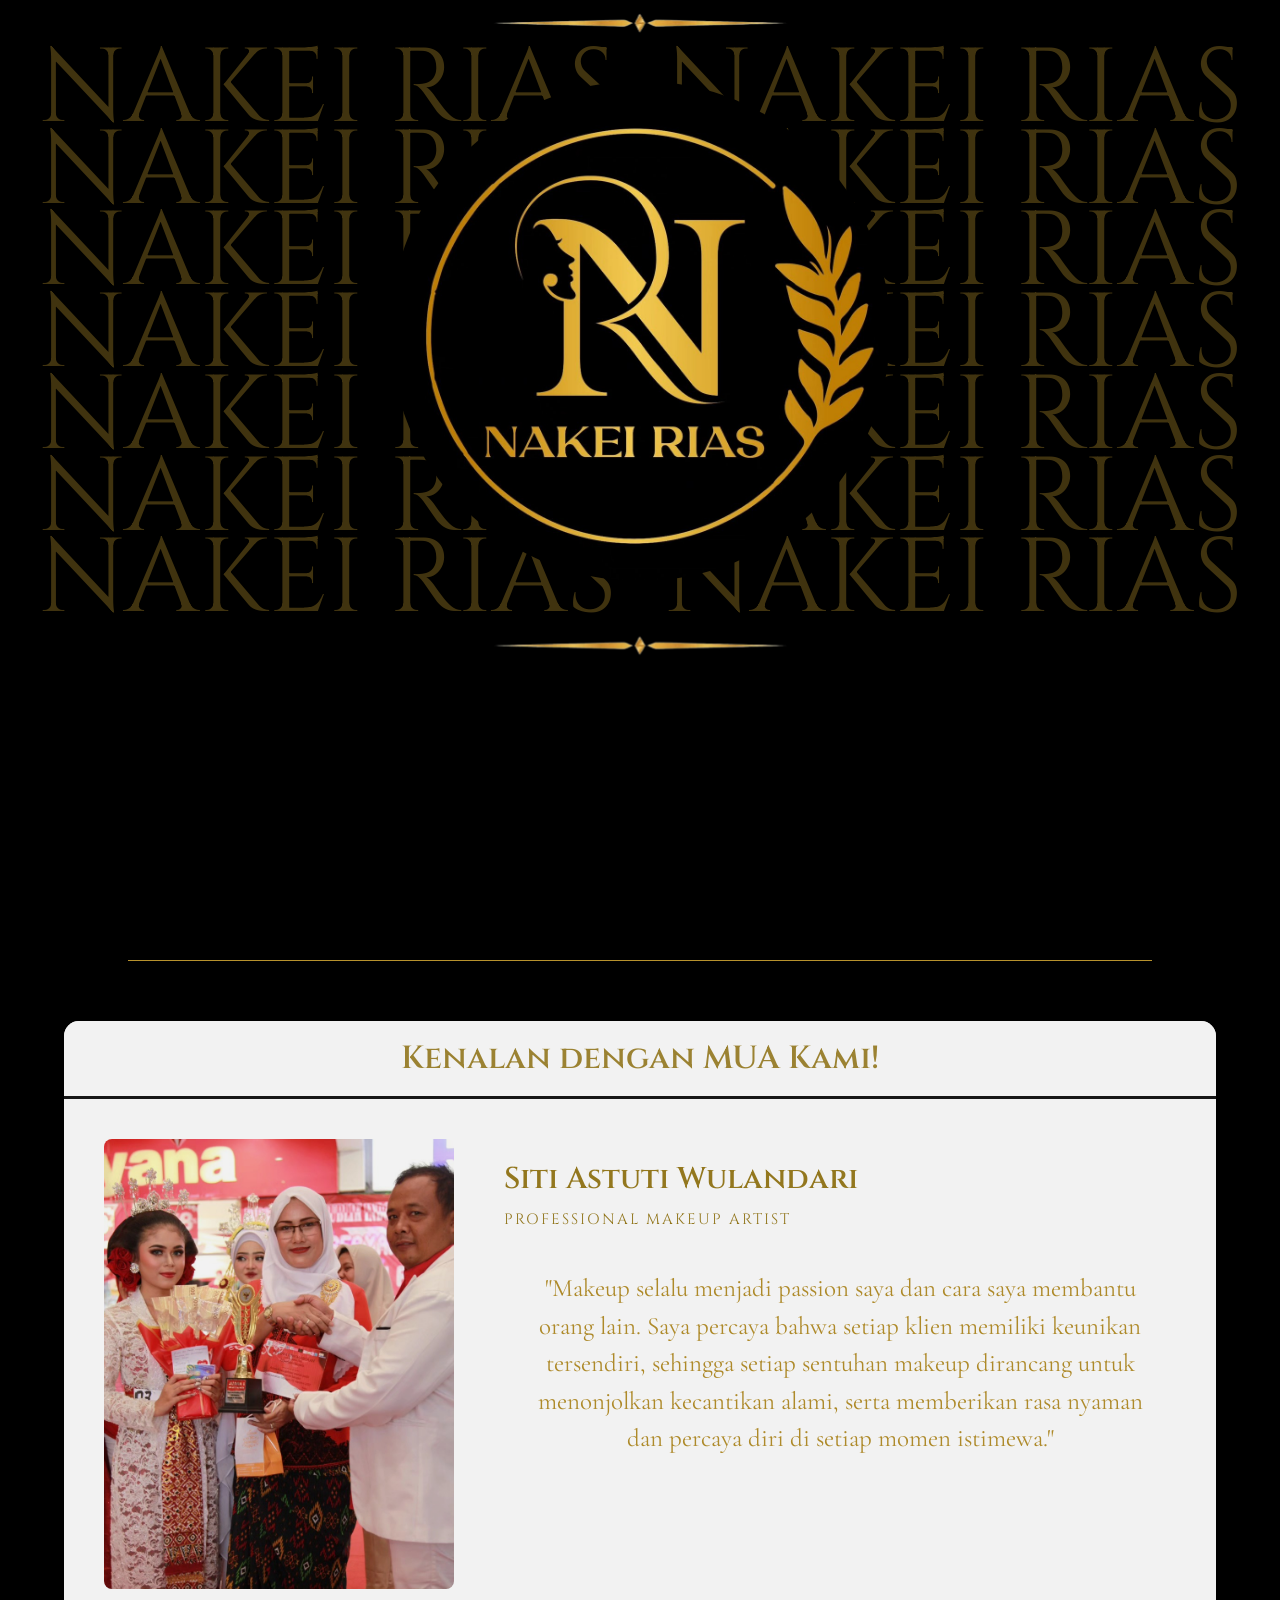
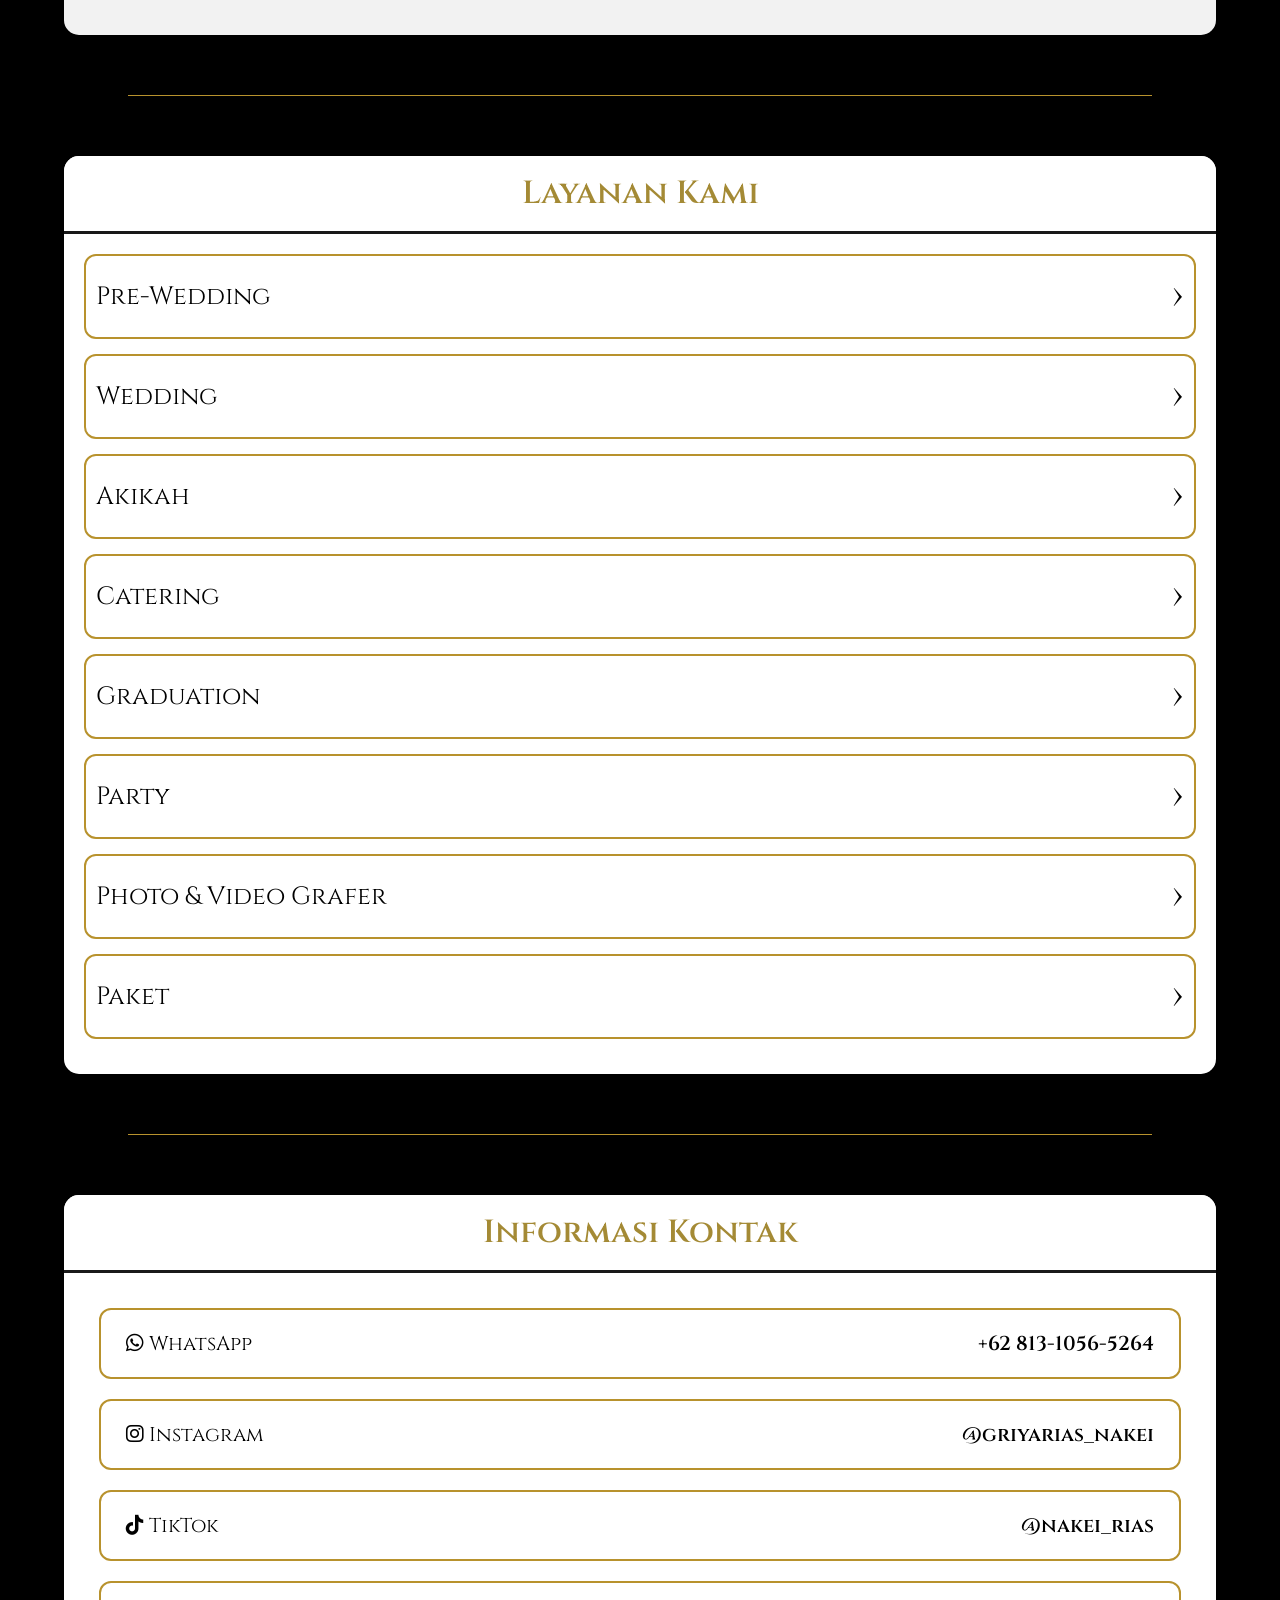
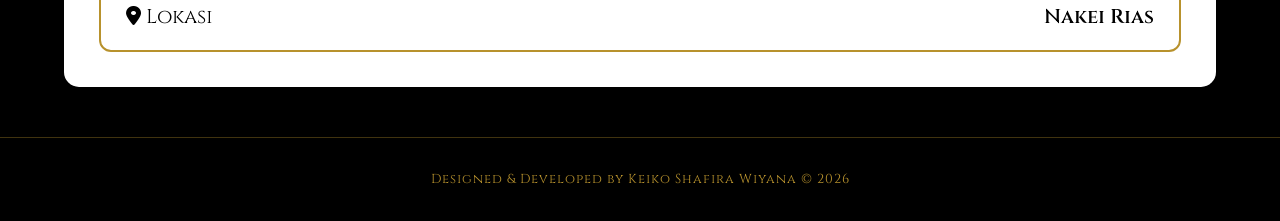
<file: index.html>
<!DOCTYPE html>
<html lang="en">

<head>
    <meta charset="UTF-8">
    <meta name="viewport" content="width=device-width, initial-scale=1.0">

    <!-- Primary SEO -->
    <title>Nakei Rias | Professional Makeup Artist</title>
    <meta name="title" content="Nakei Rias | Professional Makeup Artist">
    <meta name="description" content="Nakei Rias adalah jasa Makeup Artist profesional untuk Wedding, Pre-Wedding, Graduation, Party, dan berbagai acara spesial di Indonesia.">
    <meta name="keywords" content="MUA, Makeup Artist, Wedding Makeup, Pre Wedding Makeup, Graduation Makeup, Party Makeup, Nakei Rias">
    <meta name="author" content="Keiko Shafira Wiyana">
    <meta name="application-name" content="Nakei Rias">
    <meta name="robots" content="index,follow,max-image-preview:large">
    <meta name="theme-color" content="#000000">

    <!-- Canonical -->
    <link rel="canonical" href="https://keikow0.github.io/Nakei-Rias/">

    <!-- Open Graph -->
    <meta property="og:site_name" content="Nakei Rias">
    <meta property="og:locale" content="id_ID">
    <meta property="og:type" content="website">
    <meta property="og:title" content="Nakei Rias | Professional Makeup Artist">
    <meta property="og:description" content="Professional Makeup Artist untuk Wedding, Pre-Wedding, Graduation, Party, dan berbagai acara spesial.">
    <meta property="og:url" content="https://keikow0.github.io/Nakei-Rias/">
    <meta property="og:image" content="https://keikow0.github.io/Nakei-Rias/assets/images/logo.png">
    <meta property="og:image:alt" content="Logo Nakei Rias">

    <!-- Twitter -->
    <meta name="twitter:card" content="summary_large_image">
    <meta name="twitter:title" content="Nakei Rias | Professional Makeup Artist">
    <meta name="twitter:description" content="Professional Makeup Artist untuk Wedding, Pre-Wedding, Graduation, Party, dan berbagai acara spesial.">
    <meta name="twitter:image" content="https://keikow0.github.io/Nakei-Rias/assets/images/logo.png">

    <!-- Website Schema -->
    <script type="application/ld+json">
    {
      "@context": "https://schema.org",
      "@type": "WebSite",
      "name": "Nakei Rias",
      "alternateName": "Nakei Rias MUA",
      "url": "https://keikow0.github.io/Nakei-Rias/"
    }
    </script>

    <!-- Business Schema -->
    <script type="application/ld+json">
    {
      "@context": "https://schema.org",
      "@type": "BeautySalon",
      "name": "Nakei Rias",
      "url": "https://keikow0.github.io/Nakei-Rias/",
      "logo": "https://keikow0.github.io/Nakei-Rias/assets/images/logo.png",
      "image": "https://keikow0.github.io/Nakei-Rias/assets/images/logo.png",
      "telephone": "+6281310565264",
      "sameAs": [
        "https://www.instagram.com/griyarias_nakei/",
        "https://www.tiktok.com/@nakei_rias"
      ]
    }
    </script>

    <!-- Favicon -->
    <link rel="icon" href="assets/icons/favicon.ico" type="image/x-icon">
    <link rel="apple-touch-icon" href="assets/images/logo.png">

    <!-- Fonts -->
    <link href="https://fonts.googleapis.com/css2?family=Cinzel:wght@400;600&display=swap" rel="stylesheet">
    <link href="https://fonts.googleapis.com/css2?family=Cormorant+Garamond:ital,wght@1,500&display=swap" rel="stylesheet">

    <!-- Font Awesome -->
    <link rel="stylesheet" href="https://cdnjs.cloudflare.com/ajax/libs/font-awesome/6.7.2/css/all.min.css">

    <!-- CSS -->
    <link rel="stylesheet" href="styles/style.css">

    <!-- Google Search Console -->
    <meta name="google-site-verification" content="9eTfFS05-2Jw0zCMML5i1GfiUu7bGCaHQRPXW1nA1tc">
</head>

<body>

  <section class="hero">

        <!-- Banner Atas -->

        <div class="banner banner-top">
            <img src="assets/images/banner.png" alt="Banner">
        </div>

        <!-- Hero Content -->

        <div class="hero-content">

            <!-- Background Text -->

            <div class="bg-text">

            <span>NAKEI RIAS</span>
            <span>NAKEI RIAS</span>
            <span>NAKEI RIAS</span>
            <span>NAKEI RIAS</span>
            <span>NAKEI RIAS</span>
            <span>NAKEI RIAS</span>
            <span>NAKEI RIAS</span>
            <span>NAKEI RIAS</span>
            <span>NAKEI RIAS</span>
            <span>NAKEI RIAS</span>
            <span>NAKEI RIAS</span>
            <span>NAKEI RIAS</span>
            <span>NAKEI RIAS</span>
            <span>NAKEI RIAS</span>

            </div>

            <!-- Logo -->

            <div class="logo">

                <img src="assets/images/logo.png"
                    alt="Logo Nakei Rias">

            </div>

        </div>

        <!-- Banner Bawah -->

        <div class="banner banner-bottom">

            <img src="assets/images/banner.png" alt="Banner">

        </div>

    </section>


        <div class="gold-line"></div>
        <!-- Card -->
        <div id="mua" class="mua-card">


            <div class="card-title">
                Kenalan dengan MUA Kami!
            </div>

            <div class="card-content">

                <div class="profile">
                    <img src="assets/images/profile.jpeg" alt="Siti Astuti Wulandari">
                </div>

                <div class="profile-info">
                    <h2 class="profile-name">Siti Astuti Wulandari</h2>
                    <p class="profile-title">Professional Makeup Artist</p>
                    <p class="profile-description">
                        "Makeup selalu menjadi passion saya dan cara saya membantu orang lain. Saya percaya bahwa setiap klien memiliki keunikan tersendiri, sehingga setiap sentuhan makeup dirancang untuk menonjolkan kecantikan alami, serta memberikan rasa nyaman dan percaya diri di setiap momen istimewa."
                    </p>
                </div>

            </div>

        </div>
        <div class="gold-line"></div>
        <div id="services" class="services-card">


            <div class="card-title">
                Layanan Kami
            </div>

            <div class="services-list">

                <a href="pages/prewedding.html" class="service-item">
                    <span>Pre-Wedding</span>
                    <span class="arrow">&#8250;</span>
                </a>
                <a href="pages/wedding.html" class="service-item">
                    <span>Wedding</span>
                    <span class="arrow">&#8250;</span>
                </a>
                <a href="pages/akikah.html" class="service-item">
                    <span>Akikah</span>
                    <span class="arrow">&#8250;</span>
                </a>
                <a href="pages/catering.html" class="service-item">
                    <span>Catering</span>
                    <span class="arrow">&#8250;</span>
                </a>
                <a href="pages/graduation.html" class="service-item">
                    <span>Graduation</span>
                    <span class="arrow">&#8250;</span>
                </a>

                <a href="pages/party.html" class="service-item">
                    <span>Party</span>
                    <span class="arrow">&#8250;</span>
                </a>

                <a href="pages/photovideografer.html" class="service-item">
                    <span>Photo & Video Grafer</span>
                    <span class="arrow">&#8250;</span>
                </a>

                <a href="pages/paket.html" class="service-item">
                    <span>Paket</span>
                    <span class="arrow">&#8250;</span>
                </a>

            </div>

        </div>
        <div class="gold-line"></div>

     <section id="contact" class="contact-card">

    <div class="card-title">
        Informasi Kontak
    </div>

    <div class="contact-content">

        <a href="https://wa.me/6281310565264" target="_blank" class="contact-item">
            <span>
                <i class="fa-brands fa-whatsapp"></i>
                WhatsApp
            </span>
            <span class="contact-link">+62 813-1056-5264</span>
        </a>

        <a href="https://www.instagram.com/griyarias_nakei/" target="_blank" class="contact-item">
            <span>
                <i class="fa-brands fa-instagram"></i>
                Instagram
            </span>
            <span class="contact-link">@griyarias_nakei</span>
        </a>

        <a href="https://www.tiktok.com/@nakei_rias" target="_blank" class="contact-item">
            <span>
                <i class="fa-brands fa-tiktok"></i>
                TikTok
            </span>
            <span class="contact-link">@nakei_rias</span>
        </a>

        <a href="https://maps.app.goo.gl/VjcVihMNyrev89RK7?g_st=aw" target="_blank" class="contact-item">
            <span>
                <i class="fa-solid fa-location-dot"></i>
                Lokasi
            </span>
            <span class="contact-link">Nakei Rias</span>
        </a>
    </div>

</section>

    </section>

</body>
<footer class="footer">
    <p>Designed & Developed by Keiko Shafira Wiyana © 2026</p>
</footer>
</html>
</file>
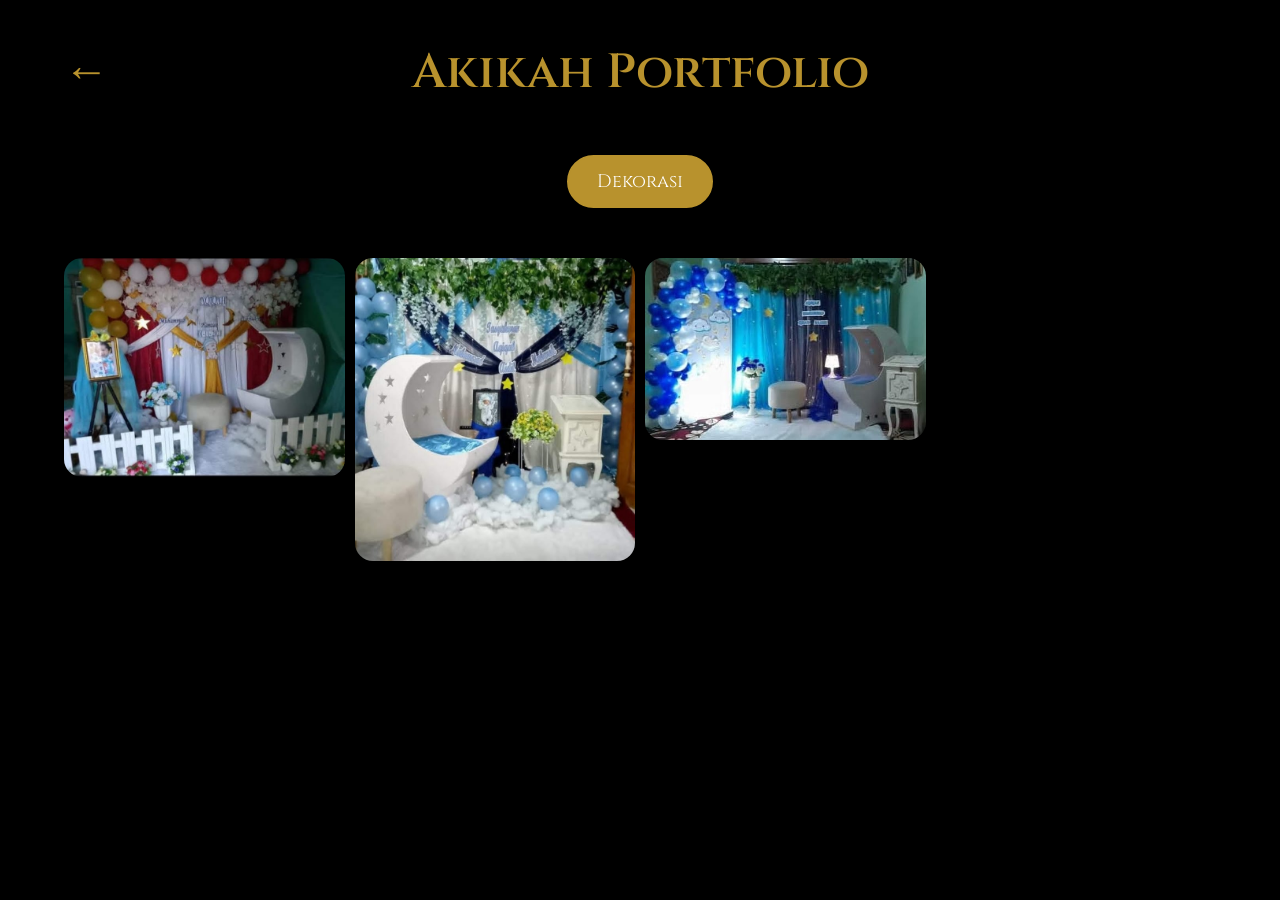
<file: pages/akikah.html>
<!DOCTYPE html>
<html lang="en">

<head>
   <meta charset="UTF-8">
    <meta name="viewport" content="width=device-width, initial-scale=1.0">

    <title>Party Portfolio | Nakei Rias</title>

    <meta name="description" content="Party Portfolio by Nakei Rias. Professional Party Makeup, Busana, Dekorasi, Pelaminan, dan Tenda Hajat.">

    <link rel="canonical" href="https://keikow0.github.io/Nakei-Rias/pages/party.html">

    <link rel="icon" type="image/x-icon" href="../assets/icons/favicon.ico">

    <link href="https://fonts.googleapis.com/css2?family=Cinzel:wght@400;600&display=swap" rel="stylesheet">
    <link rel="stylesheet" href="../styles/services.css">
</head>

<body>

    <div class="header">

        <div class="header-top">

            <a href="../index.html#services" class="back-home">&#8592;</a>

            <h1>Akikah Portfolio</h1>

        </div>

    </div>

    <!-- CATEGORY -->

    <div class="category-bar">

        <button class="category active" onclick="showCategory('makeupbusana', this)">Dekorasi</button>


    </div>


    <!-- DEKORASI -->

    <section id="dekorasi" class="portfolio category-content">

        <div class="gallery">

            <img src="../assets/images/akikah/dekorasi/dekorasi (1).jpeg">
            <img src="../assets/images/akikah/dekorasi/dekorasi (2).jpeg">
            <img src="../assets/images/akikah/dekorasi/dekorasi (3).jpeg">

        </div>

    </section>

    <script src="../scripts/services.js"></script>

</body>

</html>
</file>
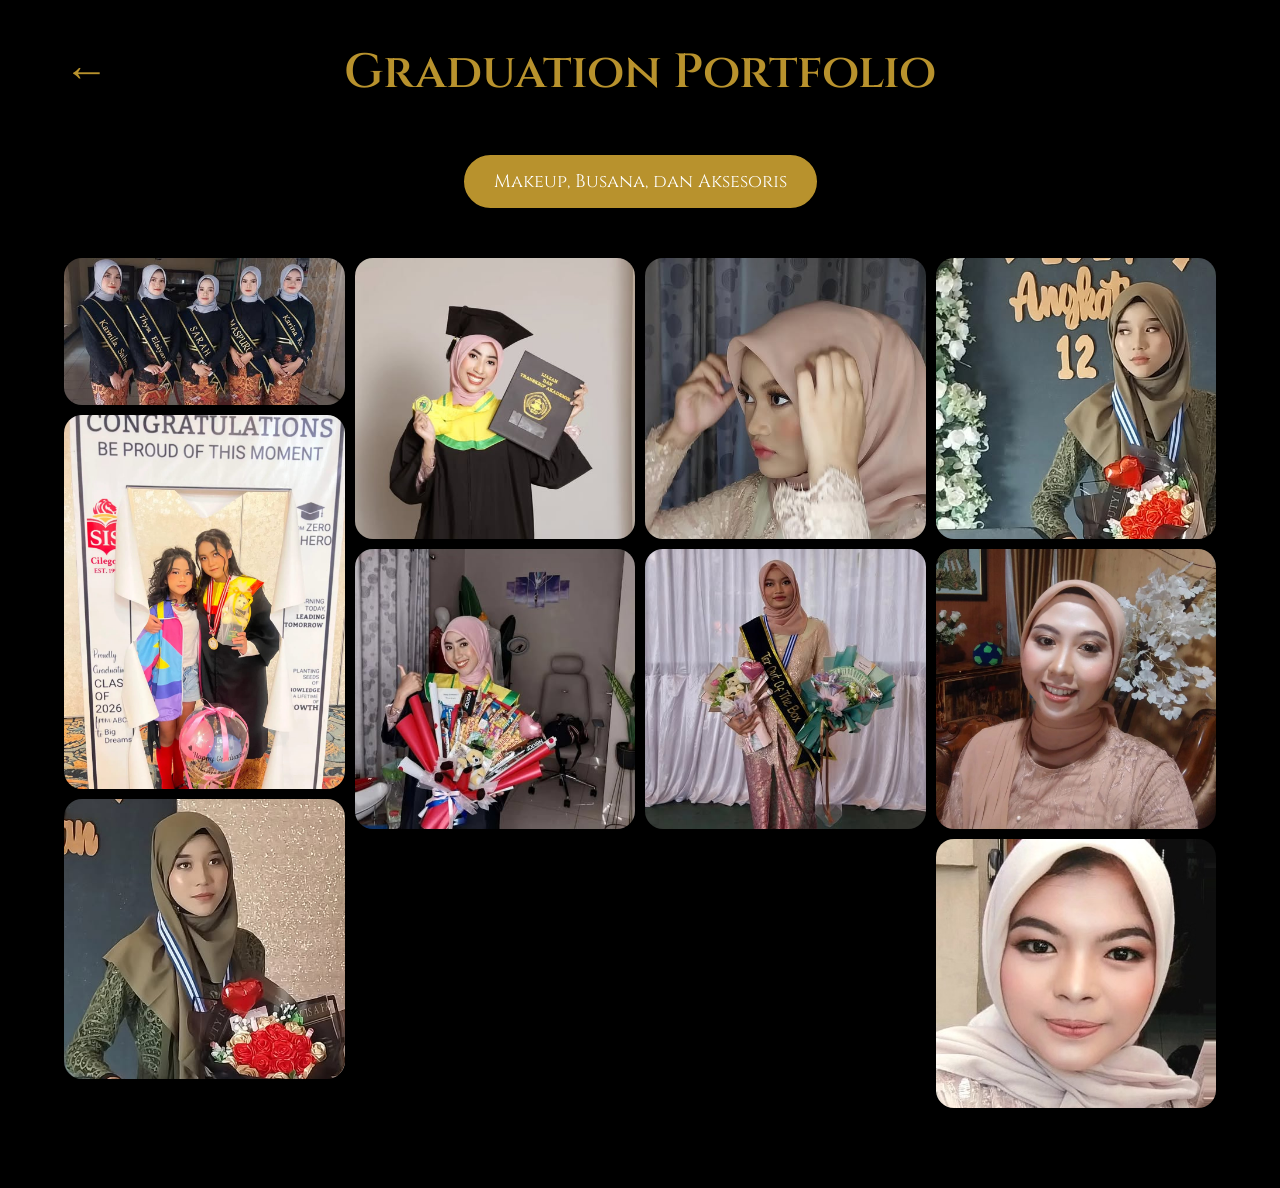
<file: pages/graduation.html>
<!DOCTYPE html>
<html lang="en">

<head>
   <meta charset="UTF-8">
    <meta name="viewport" content="width=device-width, initial-scale=1.0">

    <title>Graduation Portfolio | Nakei Rias</title>

    <meta name="description" content="Graduation Portfolio by Nakei Rias. Professional Graduation Makeup, Busana, Dekorasi, Pelaminan, dan Tenda Hajat.">

    <link rel="canonical" href="https://keikow0.github.io/Nakei-Rias/pages/graduation.html">

    <link rel="icon" type="image/x-icon" href="../assets/icons/favicon.ico">

    <link href="https://fonts.googleapis.com/css2?family=Cinzel:wght@400;600&display=swap" rel="stylesheet">
    <link rel="stylesheet" href="../styles/services.css">
</head>

<body>

    <div class="header">

        <div class="header-top">

            <a href="../index.html#services" class="back-home">&#8592;</a>

            <h1>Graduation Portfolio</h1>

        </div>

    </div>

    <!-- CATEGORY -->

    <div class="category-bar">

        <button class="category active" onclick="showCategory('makeupbusana', this)">Makeup, Busana, dan Aksesoris</button>


    </div>


    <!-- MAKEUP -->

    <section id="makeupbusana" class="portfolio category-content">

        <div class="gallery">

            <img src="../assets/images/graduation/makeupbusana/makeupbusana (1).jpeg">
            <img src="../assets/images/graduation/makeupbusana/makeupbusana (2).jpeg">
            <img src="../assets/images/graduation/makeupbusana/makeupbusana (3).jpeg">
            <img src="../assets/images/graduation/makeupbusana/makeupbusana (4).jpeg">
            <img src="../assets/images/graduation/makeupbusana/makeupbusana (5).jpeg">
            <img src="../assets/images/graduation/makeupbusana/makeupbusana (6).jpeg">
            <img src="../assets/images/graduation/makeupbusana/makeupbusana (7).jpeg">
            <img src="../assets/images/graduation/makeupbusana/makeupbusana (8).jpeg">
            <img src="../assets/images/graduation/makeupbusana/makeupbusana (1).png">
            <img src="../assets/images/graduation/makeupbusana/makeupbusana (2).png">
        </div>

    </section>

    <script src="../scripts/services.js"></script>

</body>

</html>
</file>
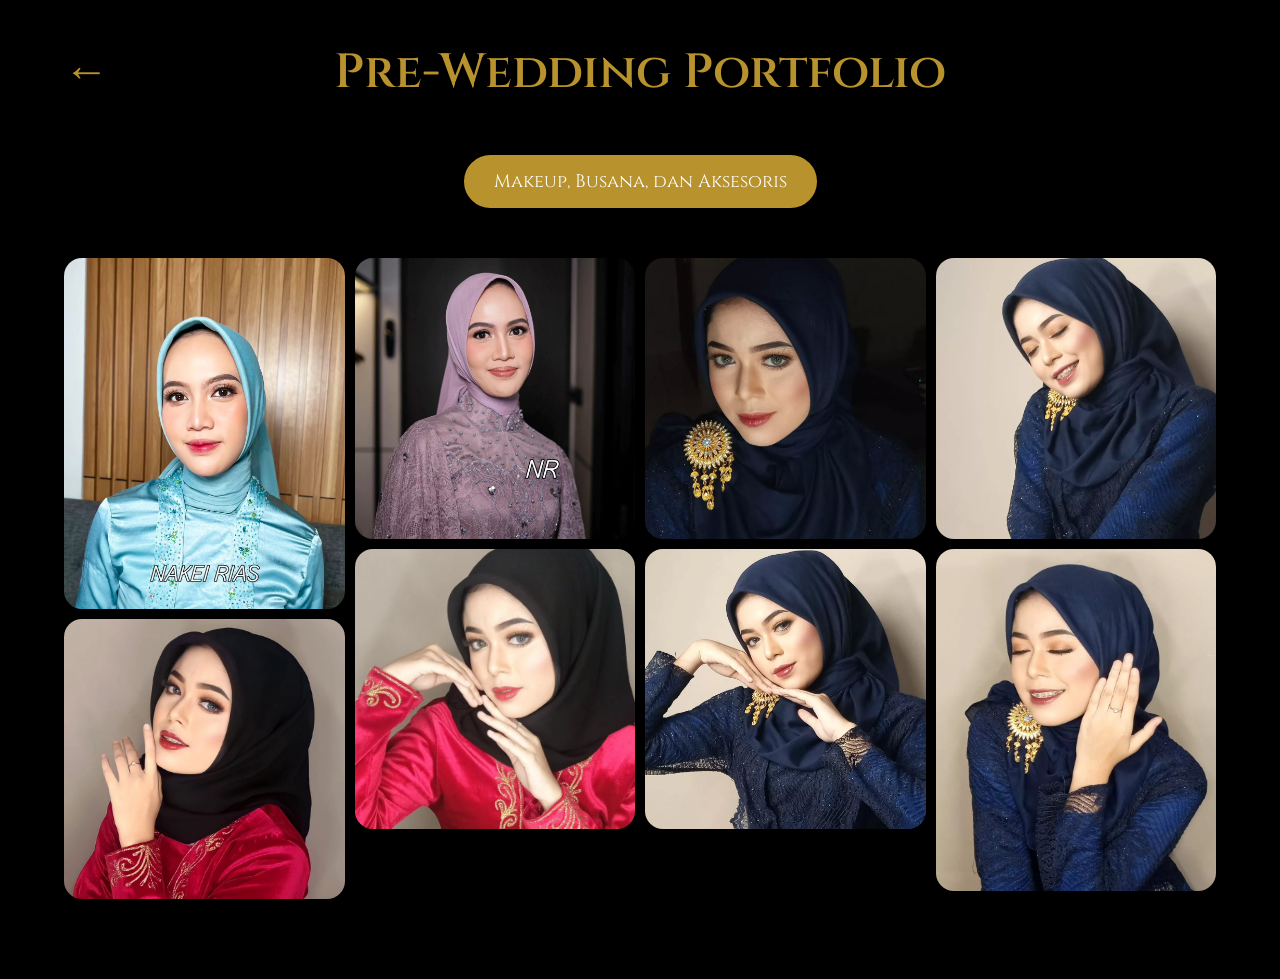
<file: pages/prewedding.html>
<!DOCTYPE html>
<html lang="en">

<head>
   <meta charset="UTF-8">
    <meta name="viewport" content="width=device-width, initial-scale=1.0">

    <title>Pre-Wedding Portfolio | Nakei Rias</title>

    <meta name="description" content="Pre-Wedding Portfolio by Nakei Rias. Professional Pre-Wedding Makeup, Busana, Dekorasi, Pelaminan, dan Tenda Hajat.">

    <link rel="canonical" href="https://keikow0.github.io/Nakei-Rias/pages/prewedding.html">

    <link rel="icon" type="image/x-icon" href="../assets/icons/favicon.ico">

    <link href="https://fonts.googleapis.com/css2?family=Cinzel:wght@400;600&display=swap" rel="stylesheet">
    <link rel="stylesheet" href="../styles/services.css">
</head>

<body>

    <div class="header">

        <div class="header-top">

            <a href="../index.html#services" class="back-home">&#8592;</a>

            <h1>Pre-Wedding Portfolio</h1>

        </div>

    </div>

    <!-- CATEGORY -->

    <div class="category-bar">

        <button class="category active" onclick="showCategory('makeupbusana', this)">Makeup, Busana, dan Aksesoris</button>

    </div>


    <!-- MAKEUP, BUSANA, DAN AKSESORIS -->

    <section id="makeupbusana" class="portfolio category-content">

        <div class="gallery">

            <img src="../assets/images/prewedding/makeupbusana/makeupbusana (1).png">
            <img src="../assets/images/prewedding/makeupbusana/makeupbusana (2).png">
            <img src="../assets/images/prewedding/makeupbusana/makeupbusana (3).png">
            <img src="../assets/images/prewedding/makeupbusana/makeupbusana (4).png">
            <img src="../assets/images/prewedding/makeupbusana/makeupbusana (5).png">
            <img src="../assets/images/prewedding/makeupbusana/makeupbusana (6).png">
            <img src="../assets/images/prewedding/makeupbusana/makeupbusana (7).png">
            <img src="../assets/images/prewedding/makeupbusana/makeupbusana (8).jpeg">
            
        </div>

    </section>

    <script src="../scripts/services.js"></script>

</body>

</html>
</file>
<file: styles/style.css>
* {
  margin: 0;
  padding: 0;
  box-sizing: border-box;
}

body {
  background: #000;
  color: white;
  font-family: "Cinzel", serif;
}

/* HERO */

.hero {
  position: relative;

  width: 100%;
  min-height: 100vh;

  display: flex;
  flex-direction: column;
  align-items: center;

  overflow: hidden;

  padding-top: 4px;
  padding-bottom: 4px;
}

/* BACKGROUND TEXT */

.bg-text {
  position: absolute;
  top: 0;
  left: 0;

  width: 100%;
  height: 600px;

  display: grid;
  grid-template-columns: repeat(2, 1fr);
  gap: 12px;

  padding: 20px;
  overflow: hidden;

  z-index: 0;
  margin-top: 20px;
  text-align: center;
}

.bg-text span {
  padding-top: 50px;
  color: #b8922d;

  font-size: 105px;

  opacity: 0.35;

  white-space: nowrap;

  line-height: 0;
}

/* LOGO */

.logo {
  position: relative;

  z-index: 2;

  padding: 40px;
}

.logo img {
  width: 500px;

  height: 500px;

  border-radius: 50%;

  object-fit: cover;
}

.banner {
  display: flex;
  justify-content: center;
  /* Tengah horizontal */
}

.banner img {
  width: 50%;
  height: 100%;
  object-fit: cover;
}

.mua-card {
  position: relative;
  z-index: 2;

  width: 90%;
  max-width: 1400px;

  margin: 50px auto;

  background: #fff;
  opacity: 0.95;

  border-radius: 15px;
  overflow: hidden;

  box-shadow: 0 10px 30px rgba(0, 0, 0, 0.35);
}

/* TITLE */

.card-title {
  background: white;

  color: #9b7e20;

  text-align: center;

  padding: 16px;

  font-size: 32px;

  border-bottom: 3px solid black;
  opacity: 0.9;
  font-weight: 600;
}

.card-content {
  min-height: 500px;
  padding: 40px;

  display: flex;
  align-items: flex-start;
  gap: 50px;
}

.profile {
  flex: 0 0 350px;
}

.profile img {
  width: 350px;
  height: 450px;
  object-fit: cover;
  border-radius: 8px;
}

.profile-info {
  display: flex;
  flex-direction: column;
  justify-content: flex-start;
  margin-top: 20px;
}

.profile-name {
  color: #9b7e20;
  font-size: 30px;
  margin-bottom: 10px;
  font-weight: 600;
}

.profile-title {
  color: #9b7e20;
  font-size: 15px;
  letter-spacing: 2px;
  text-transform: uppercase;
}

.profile-description {
  padding-top: 40px;
  padding-bottom: 30px;
  padding-left: 30px;
  padding-right: 30px;
  font-family: "Cormorant Garamond", serif;
  font-size: 25px;
  color: #b8922d;
  text-align: center;
  line-height: 1.5;
}

.gold-line {
  width: 80%;
  height: 1px;
  background: #b8922d;
  margin: 60px auto;
}

/* ========================= */
/* SERVICES */
/* ========================= */

/* ========================= */
/* SERVICES LIST */
/* ========================= */

.services-card {
  width: 90%;
  max-width: 1400px;
  margin: 50px auto;
  background: #fff;
  border-radius: 15px;
  overflow: hidden;
}

.services-list {
  padding: 20px;
}

.service-item {
  display: flex;
  justify-content: space-between;
  align-items: center;

  padding: 10px;
  margin-bottom: 15px;

  background: #fff;

  color: #000;
  text-decoration: none;
  font-size: 25px;

  border: 2px solid #b8922d;
  border-radius: 12px;
  transition: 0.25s;
}

.service-item:hover {
  background: #b8922d;
  color: #fff;
}

.arrow {
  font-size: 45px;
  font-weight: 300;
}

/* ========================= */
/* CONTACT */
/* ========================= */

.contact-card {
  width: 90%;
  max-width: 1400px;
  margin: 50px auto;
  background: #fff;
  border-radius: 15px;
  overflow: hidden;
}

.contact-content {
  padding: 35px;
  display: flex;
  flex-direction: column;
  gap: 20px;
}

.contact-item {
  display: flex;
  justify-content: space-between;
  align-items: center;

  padding: 20px 25px;

  border: 2px solid #b8922d;
  border-radius: 12px;

  color: #000;
  text-decoration: none;

  transition: 0.3s;
}

.contact-item:hover {
  background: #b8922d;
  color: #fff;
}

.contact-item span {
  font-size: 20px;
}

.contact-link {
  font-weight: 600;
}

/* ========================= */
/* FOOTER */
/* ========================= */

.footer {
  width: 100%;
  padding: 30px 20px;
  margin-top: 10px;

  text-align: center;

  border-top: 1px solid rgba(184, 146, 45, 0.35);
}

.footer p {
  color: rgba(255, 255, 255, 0.55);
  font-size: 13px;
  line-height: 1.8;
  letter-spacing: 1px;
}

.footer p:last-child {
  color: #b8922d;
}


/* ========================= */
/* RESPONSIVE */
/* ========================= */

/* Laptop */
@media (max-width: 1200px) {
  .bg-text span {
    font-size: 80px;
  }

  .banner img {
    width: 70%;
  }

  .logo img {
    width: 400px;
    height: 400px;
  }
}

/* Tablet */
@media (max-width: 992px) {
  .hero-content{

    min-height:500px;

}

  .bg-text {
    height: 500px;
  }

  .bg-text span {
    font-size: 60px;
  }

  .banner img {
    width: 80%;
  }

  .logo img {
    width: 300px;
    height: 300px;
  }

  .card-content {
    flex-direction: column;
    align-items: center;
    text-align: center;
    min-height: auto;
  }

  .profile {
    flex: none;
  }

  .profile img {
    width: 300px;
    height: auto;
  }

  .profile-info {
    margin-top: 20px;
  }

  .profile-name {
    font-size: 28px;
  }

  .profile-description {
    font-size: 16px;
  }

  .service-item {
    font-size: 22px;
  }
}

/* HP */
@media (max-width:576px){

.hero-content{

    min-height:720px;

}

.banner img{

    width:50%;

}

.bg-text{
    position:absolute;
    top:0;
    left:0;
    width:100%;
    height:100%;          /* memenuhi hero */

    display:flex;
    flex-direction:column;
    justify-content:space-between;
padding:1px;
    z-index:1;
}

.bg-text span{

    font-size:70px;

    line-height:5px;

}
.bg-text span{
    font-size:70;
    line-height:5px;
    color:#b8922d;
    opacity:.35;
    white-space:nowrap;
}

.logo {
  position: relative;

  z-index: 5;

  padding: 200px;
}

.logo img {
width:180px;
    height:180px;

  border-radius: 50%;

  object-fit: cover;
}

.card-content{

    flex-direction:column;

    text-align:center;

    align-items:center;

}

.profile{

    flex:none;

}

.profile img{

    width:220px;

    height:auto;

}

.profile-description{

    padding:20px;

    font-size:15px;

}

.contact-item{

    flex-direction:column;

    gap:8px;

}

}
</file>
<file: styles/services.css>
/* ========================= */
/* RESET */
/* ========================= */
html{
    scroll-behavior:smooth;
}

*{
    margin:0;
    padding:0;
    box-sizing:border-box;
}

body{
    background:#000;
    color:#fff;
    font-family:"Cinzel", serif;
}

/* ========================= */
/* HEADER */
/* ========================= */

.header{
    width:90%;
    max-width:1400px;
    margin:40px auto;
    position:relative;
}

.header-top{
    display:flex;
    align-items:center;
    justify-content:center;
    position:relative;
}

.back-home{
    position:absolute;
    left:0;

    color:#b8922d;
    text-decoration:none;

    font-size:45px;
    font-weight:bold;

    transition:.3s;
}

.back-home:hover{
    transform:translateX(-6px);
}

.header h1{
    color:#b8922d;
    font-size:48px;
    font-weight:600;
    text-align:center;
}

/* ========================= */
/* CATEGORY */
/* ========================= */

.category-bar{
    width:90%;
    max-width:1400px;
    margin:50px auto;

    display:flex;
    gap:20px;

    overflow-x:auto;
    scrollbar-width:none;

    justify-content:center;
}

.category-bar::-webkit-scrollbar{
    display:none;
}

.category{

    background:transparent;

    color:#b8922d;

    border:2px solid #b8922d;

    border-radius:30px;

    padding:12px 28px;

    font-size:18px;

    font-family:"Cinzel",serif;

    cursor:pointer;

    transition:.3s;

    white-space:nowrap;

}

.category:hover,
.category.active{

    background:#b8922d;
    color:white;

}

/* ========================= */
/* GALLERY */
/* ========================= */

.portfolio{

    width:90%;
    max-width:1400px;

    margin:0 auto 80px;

}

/* Pinterest Layout */

.gallery{

    column-count:4;
    column-gap:10px;

}

.gallery img{

    width:100%;
    height:auto;

    display:block;

    margin-bottom:10px;

    border-radius:18px;

    break-inside:avoid;

    cursor:pointer;

    transition:.35s;

}

.gallery img:hover{

    transform:scale(1.03);

    filter:brightness(.92);

}

/* ========================= */
/* RESPONSIVE */
/* ========================= */

/* Laptop */
@media (max-width: 1200px){

    .gallery{
        column-count:4;
    }

    .header h1{
        font-size:42px;
    }

}

/* Tablet */
@media (max-width: 992px){

    .header{
        margin:30px auto;
    }

    .header h1{
        font-size:34px;
    }

    .back-home{
        font-size:34px;
    }

    .category-bar{
        justify-content:flex-start;
        padding-bottom:5px;
    }

    .gallery{
        column-count:2;
    }

}

/* HP */
@media (max-width: 576px){

    .header{
        width:95%;
    }

    .header-top{
        justify-content:center;
    }

    .header h1{
        font-size:24px;
        padding:0 40px;
    }

    .back-home{
        left:0;
        font-size:28px;
    }

    .category-bar{
        width:95%;
        gap:10px;
        justify-content:flex-start;
        overflow-x:auto;
    }

    .category{
        padding:10px 18px;
        font-size:14px;
    }

    .portfolio{
        width:95%;
    }

    .gallery{
        column-count:2;
        column-gap:10px;
    }

    .gallery img{
        margin-bottom:12px;
        border-radius:12px;
    }

}

/* HP kecil */
@media (max-width: 400px){

    .header h1{
        font-size:20px;
    }

    .back-home{
        font-size:24px;
    }

    .gallery{
        column-count:1;
    }

}
</file>
